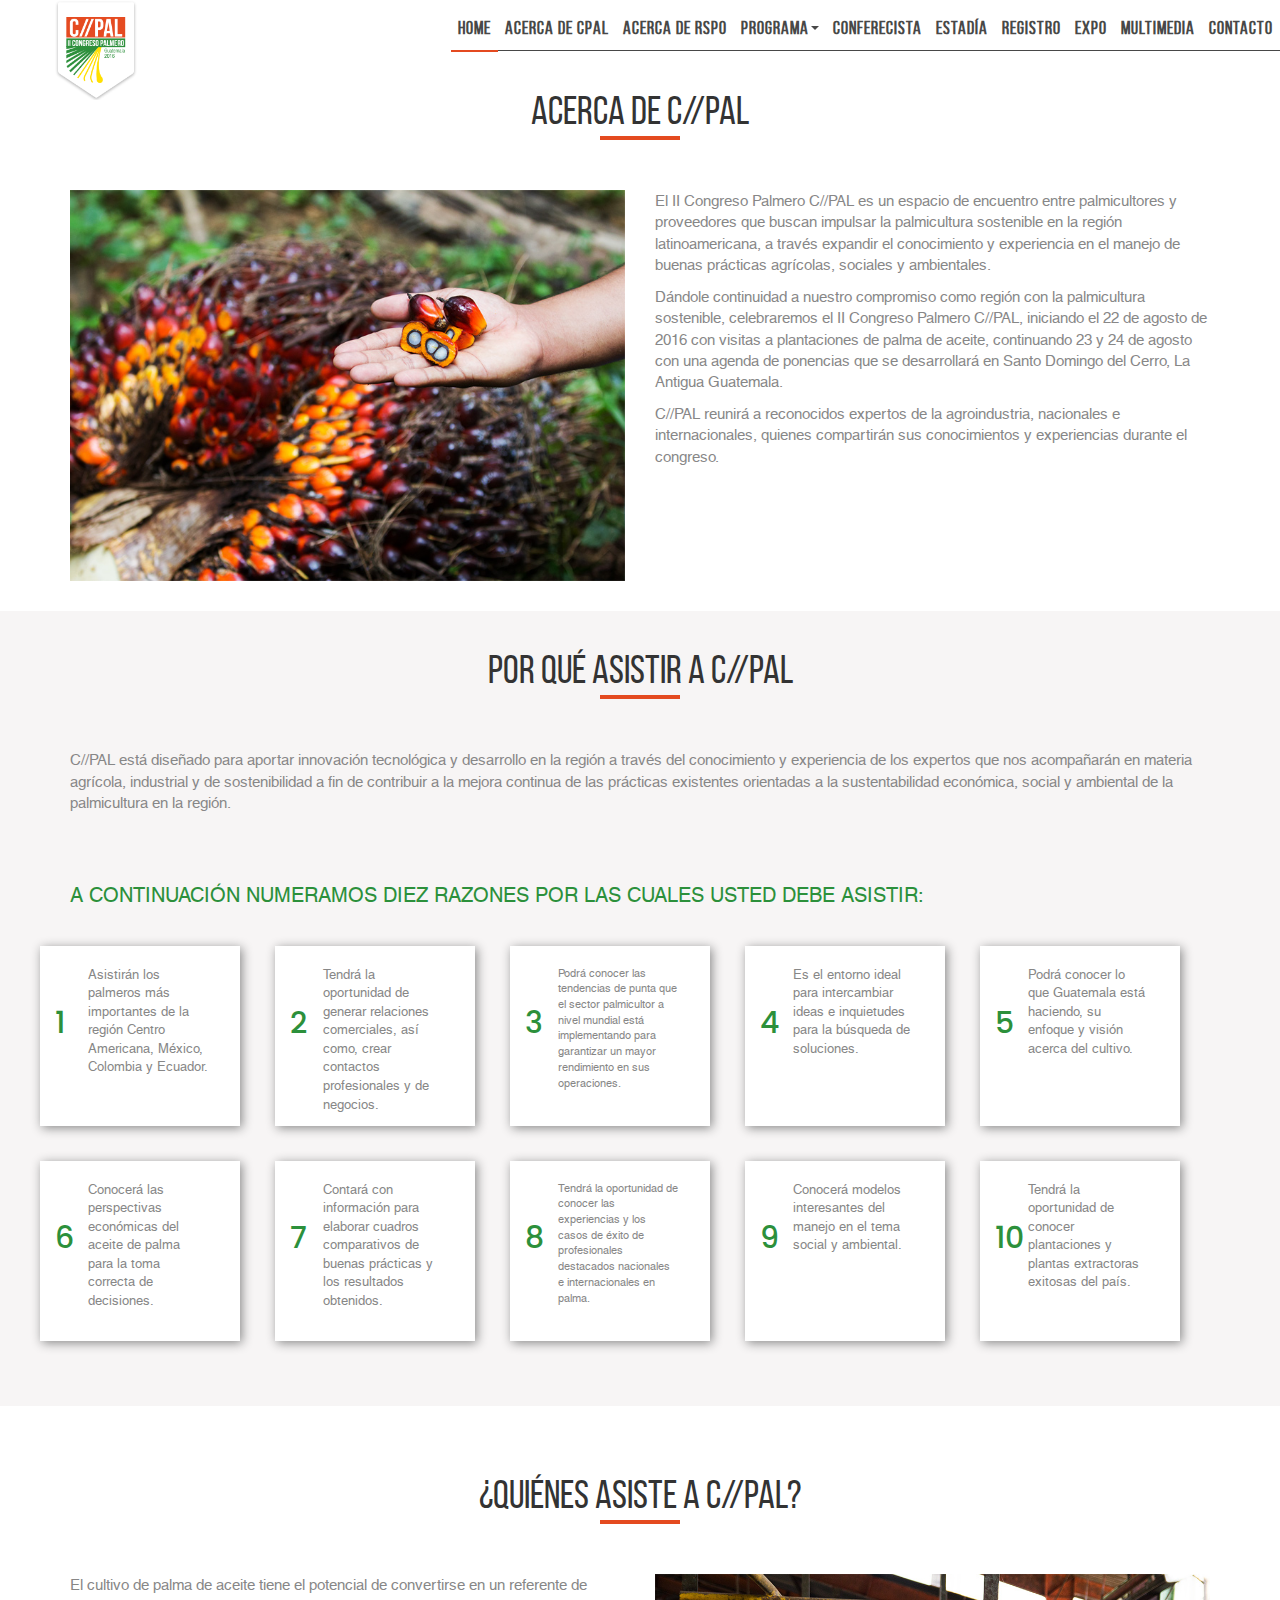
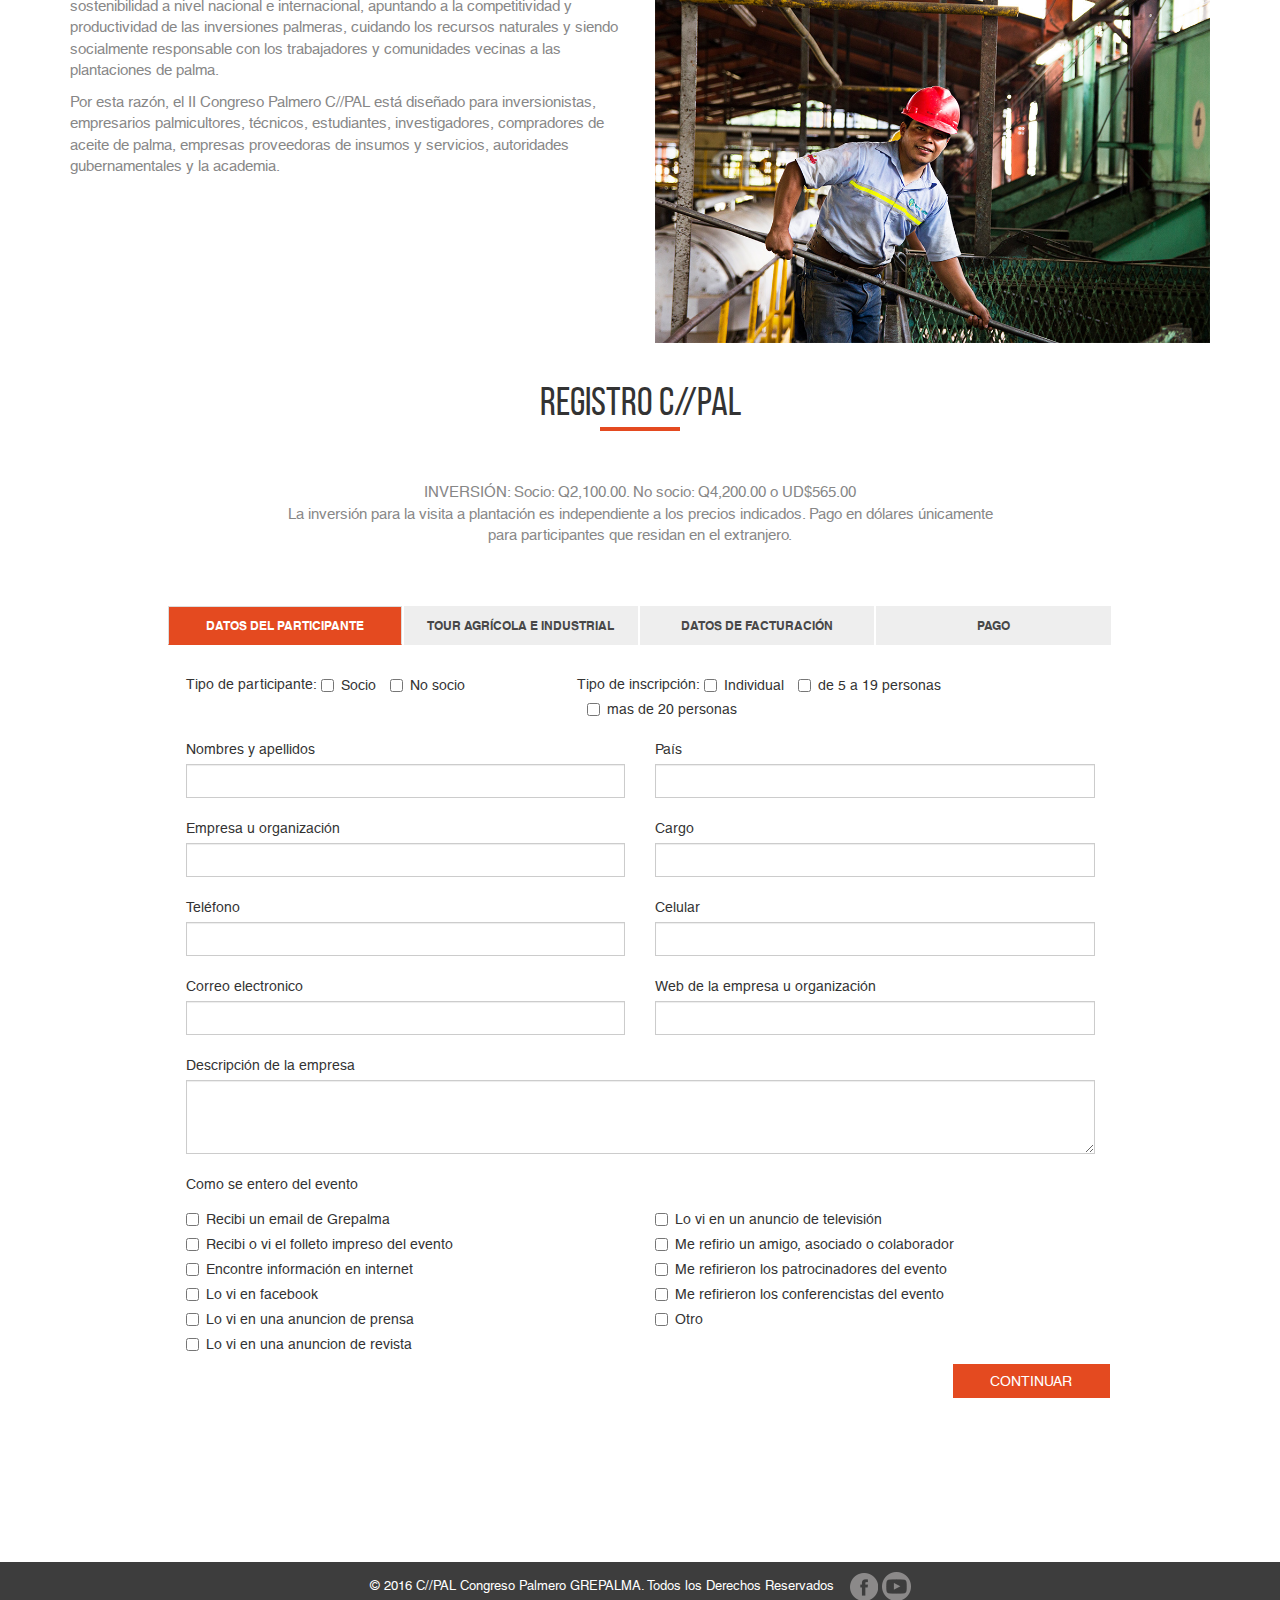
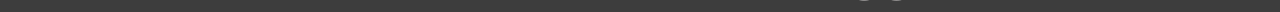
<file: index.html>
<html lang="es">
  <head>
    <meta charset="utf-8">
    <meta http-equiv="X-UA-Compatible" content="IE=edge">
    <meta name="viewport" content="width=device-width, initial-scale=1">

    <meta name="description" content="">
    <link rel="icon" href="../../favicon.ico">

    <title>home page</title>

    <!-- Bootstrap core CSS -->
    <link href='https://fonts.googleapis.com/css?family=Poppins' rel='stylesheet' type='text/css'>
    <link href="./site/3rdparty/font/font.css" rel="stylesheet">
    <link href="./site/3rdparty/bootstrap/css/bootstrap.min.css" rel="stylesheet">
    <link href="./site/3rdparty/bootstrap/css/bootstrap-theme.min.css" rel="stylesheet">
    <link href="./site/style.css" rel="stylesheet">

    <!-- HTML5 shim and Respond.js for IE8 support of HTML5 elements and media queries -->
    <!--[if lt IE 9]>
      <script src="https://oss.maxcdn.com/html5shiv/3.7.2/html5shiv.min.js"></script>
      <script src="https://oss.maxcdn.com/respond/1.4.2/respond.min.js"></script>
    <![endif]-->
  </head>

  <body>
    <div class="container-fluid no-padding">
      <nav class="navbar navbar-default cpal-navbar-global">
        <div class="cpal-nav-bar">
            <div class="container no-padding container-logo">
            <a href="" class="logo"><img src="./site/images/logo.png" alt="logo_cpal"></a>
            </div>
            <div class="navbar-header">
              <button type="button" class="navbar-toggle collapsed" data-toggle="collapse" data-target="#bs-example-navbar-collapse-1">
                <span class="sr-only">Toggle navigation</span>
                <span class="icon-bar"></span>
                <span class="icon-bar"></span>
                <span class="icon-bar"></span>
              </button>
              <!--<a class="navbar-brand hidden-md hidden-lg" href="#">
                <img src="./site/images/logo.jpg" alt="logo_sinchi">
              </a> -->
              <!--<a class="navbar-brand" href="#">
                <img src="./site/images/logo.png" alt="logo_cpal">
              </a> -->
            </div>
            <div class="collapse navbar-collapse navbar-right cpal-navbar-right" id="bs-example-navbar-collapse-1">
              <ul class="nav navbar-nav cpal-menu-bar">
                <li class="select"><a href="#">HOME</a></li>
                <li>
                  <a href="#" > ACERCA DE CPAL</a>
                </li>
                <li>
                  <a href="#" > ACERCA DE RSPO </a>
                </li>
                <li class="dropdown">
                  <a href="#" class="dropdown-toggle" data-toggle="dropdown" role="button" aria-expanded="false">PROGRAMA<span class="caret"></span></a>
                  <ul class="dropdown-menu" role="menu">
                    <li><a href="#">RSPO</a></li>
                    <li><a href="#">C//PAL</a></li>
                  </ul>
                </li>
                <li>
                  <a href="#">CONFERECISTA</a>
                </li>
                <li>
                  <a href="#">ESTADÍA </a>
                </li>
                <li>
                  <a href="#">REGISTRO </a>
                </li>
                <li>
                  <a href="#">EXPO </a>
                </li>
                <li>
                  <a href="#">MULTIMEDIA </a>
                </li>
                <li>
                  <a href="#">CONTACTO </a>
                </li>
              </ul>
            </div>
        </div>
      </nav>
      <div class="container">
          <div class="row">
            <div class="cpal-titles">
              <h1>ACERCA DE C//PAL</h1>
              <div class="cpal-div-center"></div>
            </div>
            <div class="col-md-6 cpal-images">
              <a href="">
                <img src="./site/images/img-1.jpg" alt="">
              </a>
            </div>
            <div class="col-md-6 cpal-text">
              <p>
                El II Congreso Palmero C//PAL es un espacio de encuentro entre palmicultores y proveedores que buscan impulsar la palmicultura sostenible en la región latinoamericana,  a través expandir el conocimiento y experiencia en el manejo de buenas prácticas agrícolas, sociales y ambientales.
              </p>
              <p>
                Dándole continuidad a nuestro compromiso como región con la palmicultura sostenible, celebraremos el II Congreso Palmero C//PAL, iniciando el 22 de agosto de 2016 con visitas a plantaciones de palma de aceite, continuando 23 y 24 de agosto con una agenda de ponencias que se desarrollará en Santo Domingo del Cerro, La Antigua Guatemala.
              </p>
              <p>
                C//PAL reunirá a reconocidos expertos de la agroindustria, nacionales e internacionales, quienes compartirán sus conocimientos y experiencias durante el congreso.
              </p>
            </div>
          </div>
      </div>
      <div class="cpal-cnt-gray">
        <div class="container">
            <div class="row">
              <div class="cpal-titles">
                <h1>POR QUÉ ASISTIR A C//PAL</h1>
                <div class="cpal-div-center"></div>
              </div>
              <div class="col-md-12 cpal-text">
                <p>
                  C//PAL está diseñado para aportar innovación tecnológica y desarrollo en la región a través del conocimiento y experiencia de los expertos que nos acompañarán en materia agrícola, industrial y de sostenibilidad a fin de contribuir a la mejora continua de las prácticas existentes orientadas a la sustentabilidad económica, social y ambiental de la palmicultura en la región.
                </p>
                <h2>
                  A continuación numeramos diez razones por las cuales usted debe asistir:
                </h2>
              </div>
              <div class="row">
                <div class="col-md-2 cpal-card">
                  <div class="row">
                    <div class="col-md-2 col-sm-4 col-xs-3">
                      <h3>1</h3>
                    </div>
                    <div class="col-md-9 col-sm-8 col-xs-9">
                      <p>Asistirán los palmeros más importantes de la región Centro Americana, México, Colombia y Ecuador.</p>
                    </div>
                  </div>
                </div>
                <div class="col-md-2 cpal-card">
                  <div class="row">
                    <div class="col-md-2 col-xs-3">
                      <h3>2</h3>
                    </div>
                    <div class="col-md-9 col-xs-9">
                      <p>Tendrá la oportunidad de generar relaciones comerciales, así como, crear contactos profesionales y de negocios.</p>
                    </div>
                  </div>
                </div>
                <div class="col-md-2 cpal-card cpal-card-min-text ">
                  <div class="row">
                    <div class="col-md-2 col-xs-3">
                      <h3>3</h3>
                    </div>
                    <div class="col-md-9 col-xs-9">
                      <p>Podrá conocer las tendencias de punta que el sector palmicultor a nivel mundial está implementando para garantizar un mayor rendimiento en sus operaciones.</p>
                    </div>
                  </div>
                </div>
                <div class="col-md-2 cpal-card">
                  <div class="row">
                    <div class="col-md-2 col-xs-3">
                      <h3>4</h3>
                    </div>
                    <div class="col-md-9 col-xs-9">
                      <p>Es el entorno ideal para intercambiar ideas e inquietudes para la búsqueda de soluciones.</p>
                    </div>
                  </div>
                </div>
                <div class="col-md-2 cpal-card">
                  <div class="row">
                    <div class="col-md-2 col-xs-3">
                      <h3>5</h3>
                    </div>
                    <div class="col-md-9 col-xs-9">
                      <p>Podrá conocer lo que Guatemala está haciendo, su enfoque y visión acerca del cultivo.</p>
                    </div>
                  </div>
                </div>
              </div>
              <div class="row">
                <div class="col-md-2 cpal-card">
                  <div class="row">
                    <div class="col-md-2 col-xs-3">
                      <h3>6</h3>
                    </div>
                    <div class="col-md-9 col-xs-9">
                      <p>Conocerá las perspectivas económicas del aceite de palma para la toma correcta de decisiones.</p>
                    </div>
                  </div>
                </div>
                <div class="col-md-2 cpal-card">
                  <div class="row">
                    <div class="col-md-2 col-xs-3">
                      <h3>7</h3>
                    </div>
                    <div class="col-md-9 col-xs-9">
                      <p>Contará con información para elaborar cuadros comparativos de buenas prácticas y los resultados obtenidos.</p>
                    </div>
                  </div>
                </div>
                <div class="col-md-2 cpal-card cpal-card-min-text">
                  <div class="row">
                    <div class="col-md-2 col-xs-3">
                      <h3>8</h3>
                    </div>
                    <div class="col-md-9 col-xs-9">
                      <p>Tendrá la oportunidad de conocer las experiencias y los casos de éxito de profesionales destacados nacionales e internacionales en palma.</p>
                    </div>
                  </div>
                </div>
                <div class="col-md-2 cpal-card">
                  <div class="row">
                    <div class="col-md-2 col-xs-3">
                      <h3>9</h3>
                    </div>
                    <div class="col-md-9 col-xs-9">
                      <p>Conocerá modelos interesantes del manejo en el tema social y ambiental.</p>
                    </div>
                  </div>
                </div>
                <div class="col-md-2 cpal-card">
                  <div class="row">
                    <div class="col-md-2 col-xs-3">
                      <h3>10</h3>
                    </div>
                    <div class="col-md-9 col-xs-9">
                      <p>Tendrá la oportunidad de conocer plantaciones y plantas extractoras exitosas del país.</p>
                    </div>
                  </div>
                </div>
              </div>
            </div>
        </div>
      </div>
      <div class="container">
          <div class="row">
            <div class="cpal-titles">
              <h1>¿QUIÉNES ASISTE A C//PAL?</h1>
              <div class="cpal-div-center"></div>
            </div>
            <div class="col-md-6 cpal-text">
              <p>
                El cultivo de palma de aceite tiene el potencial de convertirse en un referente de sostenibilidad a nivel nacional e internacional,  apuntando a la competitividad y productividad de las inversiones palmeras, cuidando los recursos naturales y siendo socialmente responsable con los trabajadores y comunidades vecinas a las plantaciones de palma.
              </p>
              <p>
                Por esta razón, el II Congreso Palmero C//PAL está diseñado para inversionistas, empresarios palmicultores, técnicos, estudiantes, investigadores, compradores de aceite de palma, empresas proveedoras de insumos y servicios, autoridades gubernamentales y la academia.
              </p>
            </div>
            <div class="col-md-6 cpal-images">
              <a href="">
                <img src="./site/images/img-2.jpg" alt="">
              </a>
            </div>
          </div>
      </div>
      <div class="container">
          <div class="row">
            <div class="cpal-titles">
              <h1>REGISTRO C//PAL</h1>
              <div class="cpal-div-center"></div>
            </div>
            <div class="col-md-12 col-xs-12 cpal-text">
              <p style="text-align: center;">
                INVERSIÓN: Socio: Q2,100.00. No socio: Q4,200.00 o UD$565.00 <br>
                La inversión para la visita a plantación es independiente a los precios indicados. Pago en dólares únicamente <br>
                para participantes que residan en el extranjero.
              </p>
            </div>

            <div class="cpal-tabs col-md-10 col-md-offset-1">
              <!-- Nav tabs -->
              <ul class="nav nav-tabs" role="tablist">
                <li role="presentation" class="active col-md-3 col-xs-12"><a href="#home" aria-controls="home" role="tab" data-toggle="tab">DATOS DEL PARTICIPANTE</a></li>
                <li role="presentation" class="col-md-3 col-xs-12" ><a href="#profile" aria-controls="profile" role="tab" data-toggle="tab">TOUR AGRÍCOLA E INDUSTRIAL</a></li>
                <li role="presentation" class="col-md-3 col-xs-12" ><a href="#messages" aria-controls="messages" role="tab" data-toggle="tab">DATOS DE FACTURACIÓN</a></li>
                <li role="presentation" class="col-md-3 col-xs-12"><a href="#settings" aria-controls="settings" role="tab" data-toggle="tab">PAGO</a></li>
              </ul>

              <!-- Tab panes -->
              <div class="tab-content">
                <div role="tabpanel" class="tab-pane active" id="home">
                  <form action="" class="cpal-form">
                      <div class="row">
                        <div class="col-md-5">
                          <label>
                            Tipo de participante:
                          </label>
                          <label class="checkbox-inline">
                            <input type="checkbox" id="inlineCheckbox1" value="option1"> Socio
                          </label>
                          <label class="checkbox-inline">
                            <input type="checkbox" id="inlineCheckbox2" value="option2"> No socio
                          </label>
                        </div>
                        <div class="col-md-7">
                          <label>
                            Tipo de inscripción:
                          </label>
                          <label class="checkbox-inline">
                            <input type="checkbox" id="inlineCheckbox1" value="option1"> Individual
                          </label>
                          <label class="checkbox-inline">
                            <input type="checkbox" id="inlineCheckbox2" value="option2"> de 5 a 19 personas
                          </label>
                          <label class="checkbox-inline">
                            <input type="checkbox" id="inlineCheckbox2" value="option2"> mas de 20 personas
                          </label>
                        </div>
                      </div>
                      <div class="row">
                        <div class="col-md-6">
                          <div class="cpal-form-group">
                            <label>Nombres y apellidos</label>
                            <input type="text" class="form-control" id="inputPassword3">
                          </div>
                          <div class="cpal-form-group">
                            <label>Empresa u organización</label>
                            <input type="text" class="form-control" id="inputPassword3">
                          </div>
                          <div class="cpal-form-group">
                            <label>Teléfono</label>
                            <input type="text" class="form-control" id="inputPassword3">
                          </div>
                          <div class="cpal-form-group">
                            <label>Correo electronico</label>
                            <input type="text" class="form-control" id="inputPassword3">
                          </div>
                        </div>
                        <div class="col-md-6">
                          <div class="cpal-form-group">
                            <label>País</label>
                            <input type="text" class="form-control" id="inputPassword3">
                          </div>
                          <div class="cpal-form-group">
                            <label>Cargo</label>
                            <input type="text" class="form-control" id="inputPassword3">
                          </div>
                          <div class="cpal-form-group">
                            <label>Celular</label>
                            <input type="text" class="form-control" id="inputPassword3">
                          </div>
                          <div class="cpal-form-group">
                            <label>Web de la empresa u organización</label>
                            <input type="text" class="form-control" id="inputPassword3">
                          </div>
                        </div>
                      </div>
                      <div class="row">
                        <div class="col-md-12">
                          <div class="cpal-form-group">
                            <label>Descripción de la empresa</label>
                            <textarea class="form-control" rows="3"></textarea>
                          </div>
                        </div>
                      </div>
                      <div class="cpal-form-group">
                        <label for="">Como se entero del evento</label>
                      </div>
                      <div class="row">
                        <div class="col-md-6">
                          <div class="checkbox">
                            <label>
                              <input type="checkbox" value=""> Recibi un email de Grepalma
                            </label>
                          </div>
                          <div class="checkbox">
                            <label>
                              <input type="checkbox" value=""> Recibi o vi el folleto impreso del evento
                            </label>
                          </div>
                          <div class="checkbox">
                            <label>
                              <input type="checkbox" value=""> Encontre información en internet
                            </label>
                          </div>
                          <div class="checkbox">
                            <label>
                              <input type="checkbox" value=""> Lo vi en facebook
                            </label>
                          </div>
                          <div class="checkbox">
                            <label>
                              <input type="checkbox" value=""> Lo vi en una anuncion de prensa
                            </label>
                          </div>
                          <div class="checkbox">
                            <label>
                              <input type="checkbox" value=""> Lo vi en una anuncion de revista
                            </label>
                          </div>
                        </div>
                        <div class="col-md-6">
                          <div class="checkbox">
                            <label>
                              <input type="checkbox" value=""> Lo vi en un anuncio de televisión
                            </label>
                          </div>
                          <div class="checkbox">
                            <label>
                              <input type="checkbox" value=""> Me refirio un amigo, asociado o colaborador
                            </label>
                          </div>
                          <div class="checkbox">
                            <label>
                              <input type="checkbox" value=""> Me refirieron los patrocinadores del evento
                            </label>
                          </div>
                          <div class="checkbox">
                            <label>
                              <input type="checkbox" value=""> Me refirieron los conferencistas del evento
                            </label>
                          </div>
                          <div class="checkbox">
                            <label>
                              <input type="checkbox" value=""> Otro
                            </label>
                          </div>
                        </div>
                      </div>
                      <div class="row">
                        <button type="submit" class="btn cpal-submit pull-right col-md-2 col-xs-12">
                            Continuar
                        </button>
                      </div>
                  </form>
                </div>
                <div role="tabpanel" class="tab-pane" id="profile">TOUR AGRICOLA E INDUSTRIAL</div>
                <div role="tabpanel" class="tab-pane" id="messages">DATOS DE FACTURACION</div>
                <div role="tabpanel" class="tab-pane" id="settings">PAGO</div>
              </div>
            </div>
          </div>
      </div>

      <div class="cpal-footer">
        <div class="container">

          <div class="col-md-12">
            <p>© 2016 C//PAL Congreso Palmero GREPALMA. Todos los Derechos Reservados
            &nbsp;&nbsp;
            <a href=""><img src="./site/images/facebook.png" alt=""></a>
            <a href=""><img src="./site/images/youtube.png" alt=""></a>
            </p>
          </div>

        </div>
      </div>
    </div>


  <script src="./site/3rdparty/jquery/jquery-1.12.0.min.js"></script>
  <script src="./site/3rdparty/bootstrap/js/bootstrap.min.js"></script>
  </body>
</html>
</file>
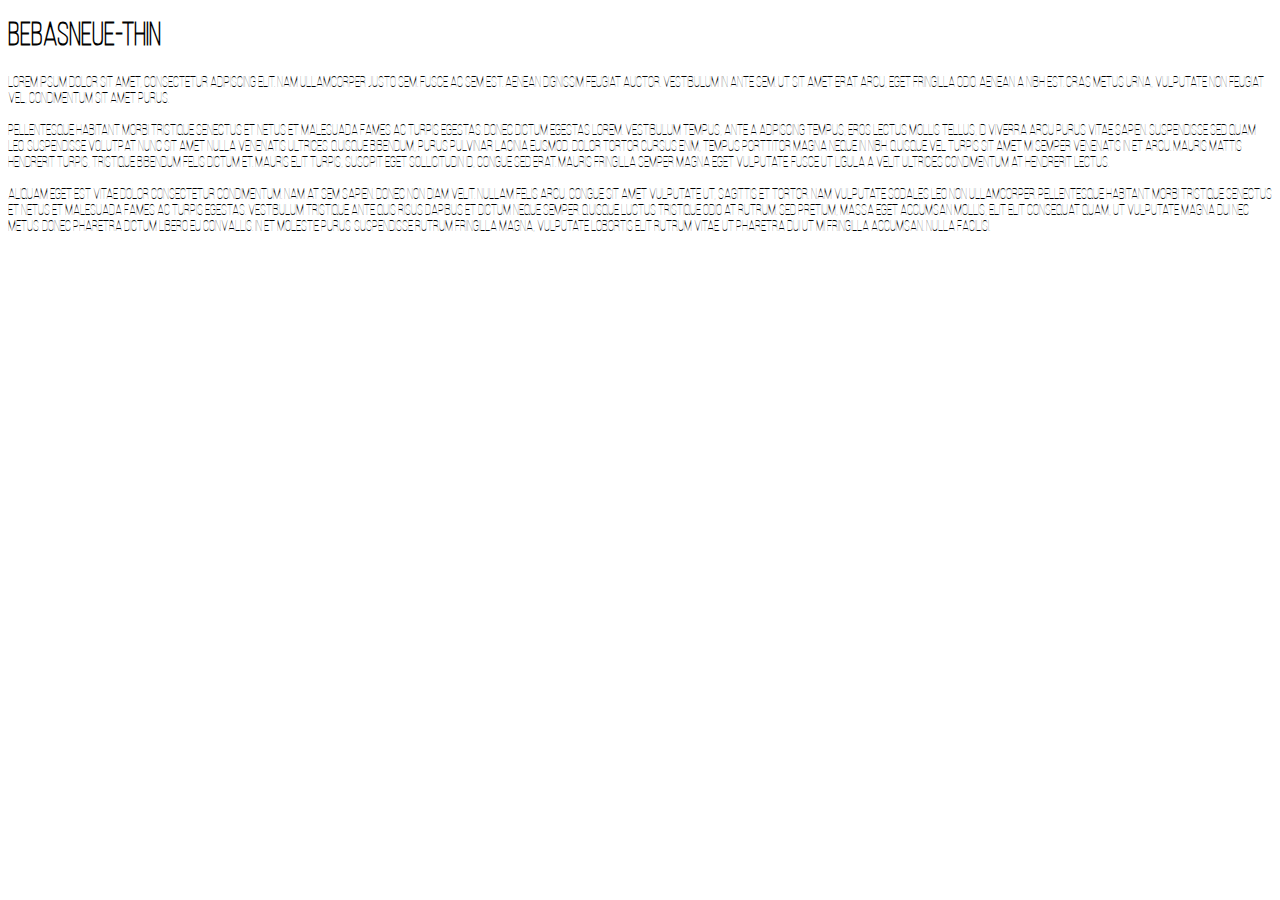
<file: site/3rdparty/font/BebasNeue-Thin-preview.html>
<!DOCTYPE html>

<head>
  <title>test</title>
  <link rel="stylesheet" type="text/css" href="font.css">
  <style type="text/css">
    body{ font-family: 'Bebas Neue Thin' }
  </style>
</head>

<body>
  <h1>BebasNeue-Thin</h1>
  <p>
    Lorem ipsum dolor sit amet, consectetur adipiscing elit. Nam ullamcorper justo sem. Fusce ac sem est. Aenean dignissim feugiat auctor. Vestibulum in ante sem. Ut sit amet erat arcu, eget fringilla odio. Aenean a nibh est. Cras metus urna, vulputate non feugiat vel, condimentum sit amet purus.
  </p>

  <p>
    Pellentesque habitant morbi tristique senectus et netus et malesuada fames ac turpis egestas. Donec dictum egestas lorem. Vestibulum tempus, ante a adipiscing tempus, eros lectus mollis tellus, id viverra arcu purus vitae sapien. Suspendisse sed quam leo. Suspendisse volutpat nunc sit amet nulla venenatis ultrices. Quisque bibendum, purus pulvinar lacinia euismod, dolor tortor cursus enim, tempus porttitor magna neque in nibh. Quisque vel turpis sit amet mi semper venenatis in et arcu. Mauris mattis hendrerit turpis, tristique bibendum felis dictum et. Mauris elit turpis, suscipit eget sollicitudin id, congue sed erat. Mauris fringilla semper magna eget vulputate. Fusce ut ligula a velit ultricies condimentum at hendrerit lectus.
  </p>

  <p>
    Aliquam eget est vitae dolor consectetur condimentum. Nam at sem sapien. Donec non diam velit. Nullam felis arcu, congue sit amet vulputate ut, sagittis et tortor. Nam vulputate sodales leo non ullamcorper. Pellentesque habitant morbi tristique senectus et netus et malesuada fames ac turpis egestas. Vestibulum tristique ante quis risus dapibus et dictum neque semper. Quisque luctus tristique odio at rutrum. Sed pretium, massa eget accumsan mollis, elit elit consequat quam, ut vulputate magna dui nec metus. Donec pharetra dictum libero eu convallis. In et molestie purus. Suspendisse rutrum fringilla magna, vulputate lobortis elit rutrum vitae. Ut pharetra dui ut mi fringilla accumsan. Nulla facilisi.
  </p>

</body>
</html>
</file>
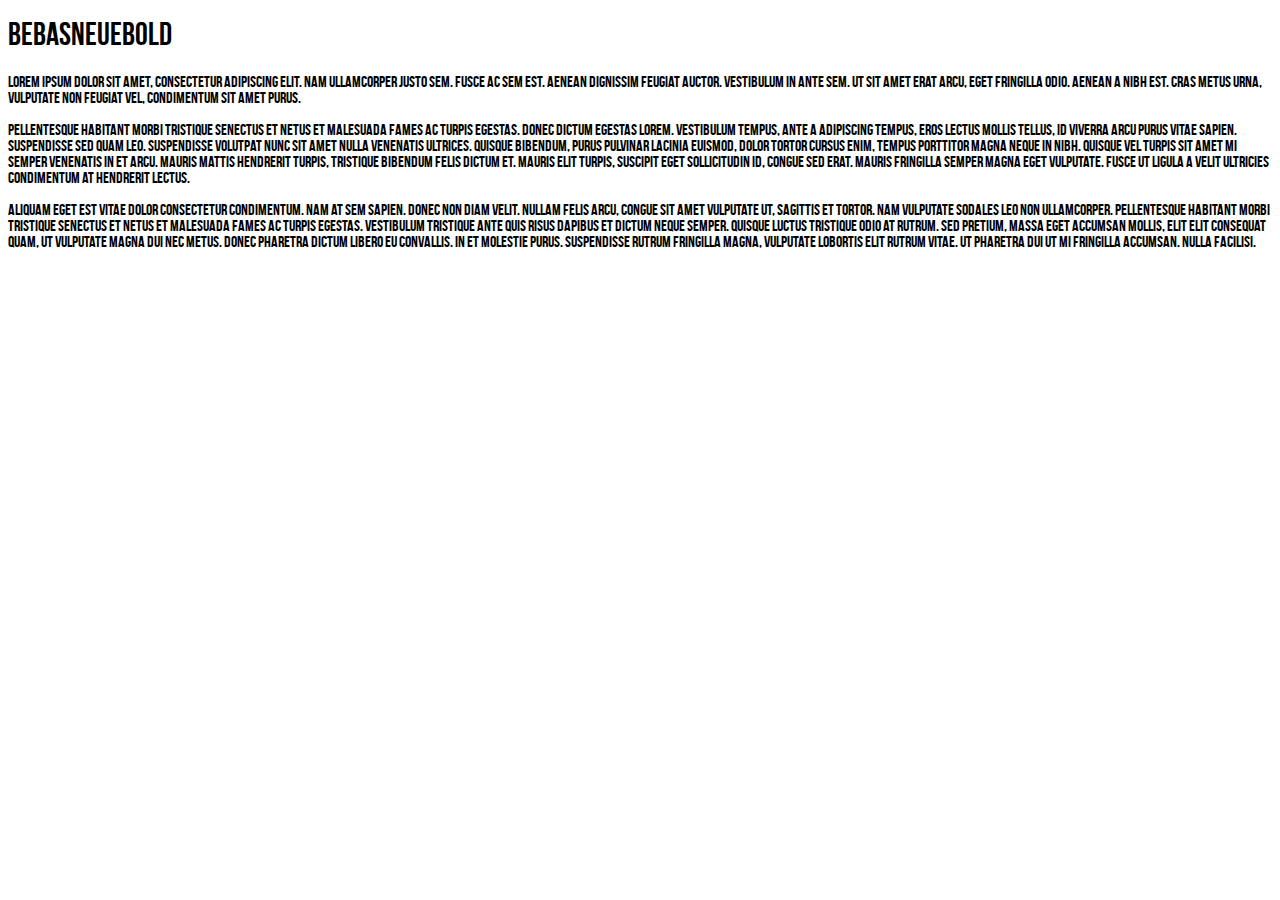
<file: site/3rdparty/font/BebasNeueBold-preview.html>
<!DOCTYPE html>

<head>
  <title>test</title>
  <link rel="stylesheet" type="text/css" href="font.css">
  <style type="text/css">
    body{ font-family: 'Bebas Neue Bold' }
  </style>
</head>

<body>
  <h1>BebasNeueBold</h1>
  <p>
    Lorem ipsum dolor sit amet, consectetur adipiscing elit. Nam ullamcorper justo sem. Fusce ac sem est. Aenean dignissim feugiat auctor. Vestibulum in ante sem. Ut sit amet erat arcu, eget fringilla odio. Aenean a nibh est. Cras metus urna, vulputate non feugiat vel, condimentum sit amet purus.
  </p>

  <p>
    Pellentesque habitant morbi tristique senectus et netus et malesuada fames ac turpis egestas. Donec dictum egestas lorem. Vestibulum tempus, ante a adipiscing tempus, eros lectus mollis tellus, id viverra arcu purus vitae sapien. Suspendisse sed quam leo. Suspendisse volutpat nunc sit amet nulla venenatis ultrices. Quisque bibendum, purus pulvinar lacinia euismod, dolor tortor cursus enim, tempus porttitor magna neque in nibh. Quisque vel turpis sit amet mi semper venenatis in et arcu. Mauris mattis hendrerit turpis, tristique bibendum felis dictum et. Mauris elit turpis, suscipit eget sollicitudin id, congue sed erat. Mauris fringilla semper magna eget vulputate. Fusce ut ligula a velit ultricies condimentum at hendrerit lectus.
  </p>

  <p>
    Aliquam eget est vitae dolor consectetur condimentum. Nam at sem sapien. Donec non diam velit. Nullam felis arcu, congue sit amet vulputate ut, sagittis et tortor. Nam vulputate sodales leo non ullamcorper. Pellentesque habitant morbi tristique senectus et netus et malesuada fames ac turpis egestas. Vestibulum tristique ante quis risus dapibus et dictum neque semper. Quisque luctus tristique odio at rutrum. Sed pretium, massa eget accumsan mollis, elit elit consequat quam, ut vulputate magna dui nec metus. Donec pharetra dictum libero eu convallis. In et molestie purus. Suspendisse rutrum fringilla magna, vulputate lobortis elit rutrum vitae. Ut pharetra dui ut mi fringilla accumsan. Nulla facilisi.
  </p>

</body>
</html>
</file>
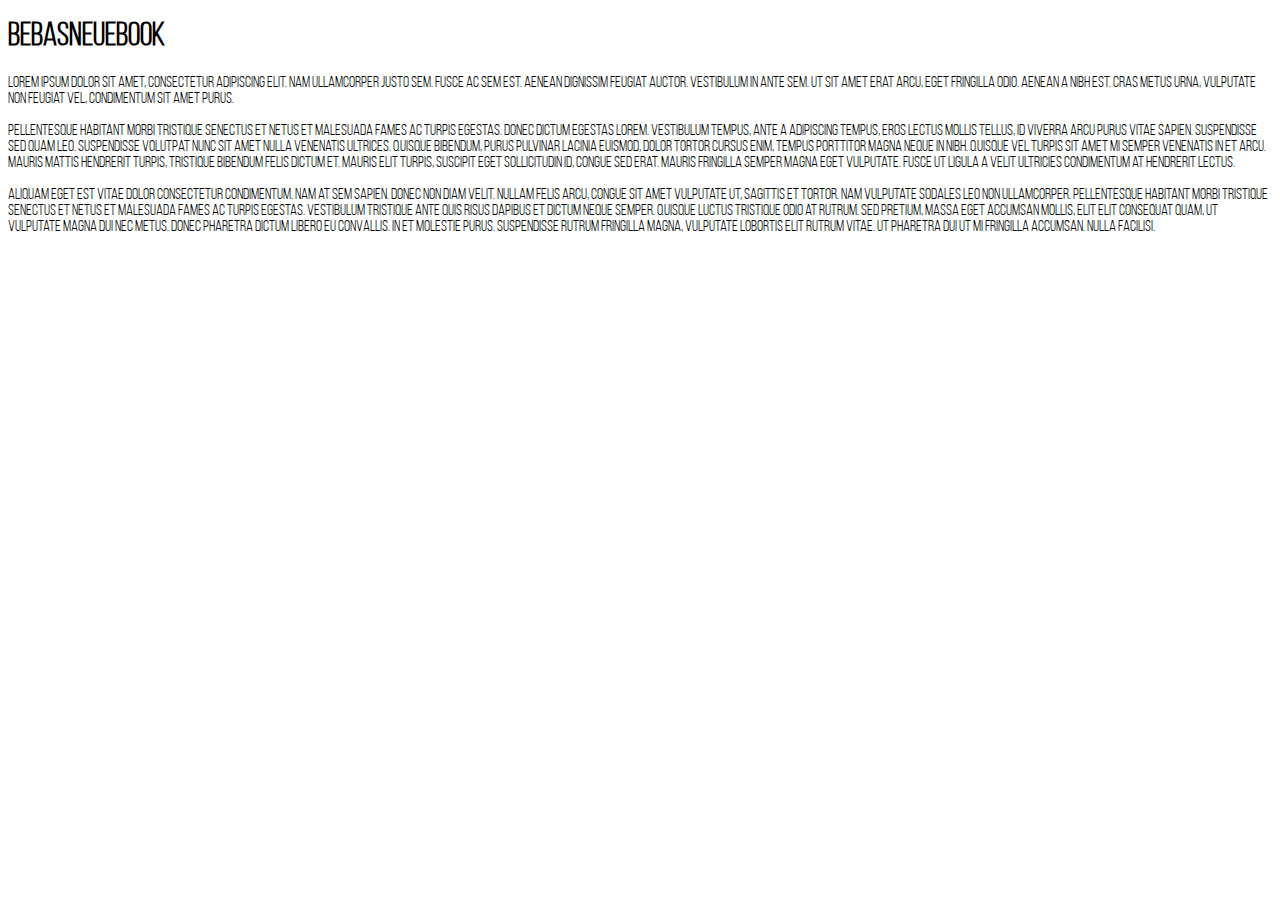
<file: site/3rdparty/font/BebasNeueBook-preview.html>
<!DOCTYPE html>

<head>
  <title>test</title>
  <link rel="stylesheet" type="text/css" href="font.css">
  <style type="text/css">
    body{ font-family: 'Bebas Neue Book' }
  </style>
</head>

<body>
  <h1>BebasNeueBook</h1>
  <p>
    Lorem ipsum dolor sit amet, consectetur adipiscing elit. Nam ullamcorper justo sem. Fusce ac sem est. Aenean dignissim feugiat auctor. Vestibulum in ante sem. Ut sit amet erat arcu, eget fringilla odio. Aenean a nibh est. Cras metus urna, vulputate non feugiat vel, condimentum sit amet purus.
  </p>

  <p>
    Pellentesque habitant morbi tristique senectus et netus et malesuada fames ac turpis egestas. Donec dictum egestas lorem. Vestibulum tempus, ante a adipiscing tempus, eros lectus mollis tellus, id viverra arcu purus vitae sapien. Suspendisse sed quam leo. Suspendisse volutpat nunc sit amet nulla venenatis ultrices. Quisque bibendum, purus pulvinar lacinia euismod, dolor tortor cursus enim, tempus porttitor magna neque in nibh. Quisque vel turpis sit amet mi semper venenatis in et arcu. Mauris mattis hendrerit turpis, tristique bibendum felis dictum et. Mauris elit turpis, suscipit eget sollicitudin id, congue sed erat. Mauris fringilla semper magna eget vulputate. Fusce ut ligula a velit ultricies condimentum at hendrerit lectus.
  </p>

  <p>
    Aliquam eget est vitae dolor consectetur condimentum. Nam at sem sapien. Donec non diam velit. Nullam felis arcu, congue sit amet vulputate ut, sagittis et tortor. Nam vulputate sodales leo non ullamcorper. Pellentesque habitant morbi tristique senectus et netus et malesuada fames ac turpis egestas. Vestibulum tristique ante quis risus dapibus et dictum neque semper. Quisque luctus tristique odio at rutrum. Sed pretium, massa eget accumsan mollis, elit elit consequat quam, ut vulputate magna dui nec metus. Donec pharetra dictum libero eu convallis. In et molestie purus. Suspendisse rutrum fringilla magna, vulputate lobortis elit rutrum vitae. Ut pharetra dui ut mi fringilla accumsan. Nulla facilisi.
  </p>

</body>
</html>
</file>
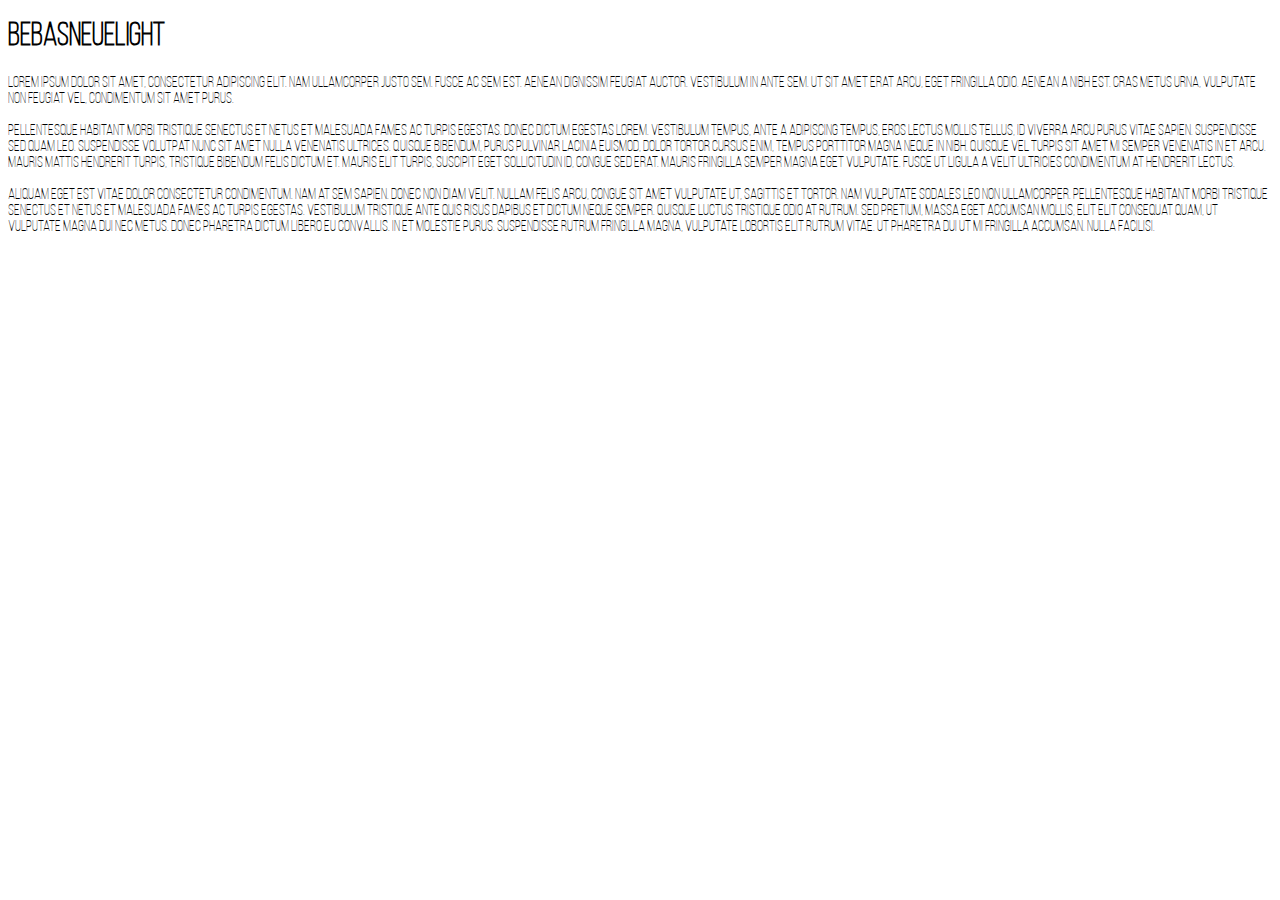
<file: site/3rdparty/font/BebasNeueLight-preview.html>
<!DOCTYPE html>

<head>
  <title>test</title>
  <link rel="stylesheet" type="text/css" href="font.css">
  <style type="text/css">
    body{ font-family: 'Bebas Neue Light' }
  </style>
</head>

<body>
  <h1>BebasNeueLight</h1>
  <p>
    Lorem ipsum dolor sit amet, consectetur adipiscing elit. Nam ullamcorper justo sem. Fusce ac sem est. Aenean dignissim feugiat auctor. Vestibulum in ante sem. Ut sit amet erat arcu, eget fringilla odio. Aenean a nibh est. Cras metus urna, vulputate non feugiat vel, condimentum sit amet purus.
  </p>

  <p>
    Pellentesque habitant morbi tristique senectus et netus et malesuada fames ac turpis egestas. Donec dictum egestas lorem. Vestibulum tempus, ante a adipiscing tempus, eros lectus mollis tellus, id viverra arcu purus vitae sapien. Suspendisse sed quam leo. Suspendisse volutpat nunc sit amet nulla venenatis ultrices. Quisque bibendum, purus pulvinar lacinia euismod, dolor tortor cursus enim, tempus porttitor magna neque in nibh. Quisque vel turpis sit amet mi semper venenatis in et arcu. Mauris mattis hendrerit turpis, tristique bibendum felis dictum et. Mauris elit turpis, suscipit eget sollicitudin id, congue sed erat. Mauris fringilla semper magna eget vulputate. Fusce ut ligula a velit ultricies condimentum at hendrerit lectus.
  </p>

  <p>
    Aliquam eget est vitae dolor consectetur condimentum. Nam at sem sapien. Donec non diam velit. Nullam felis arcu, congue sit amet vulputate ut, sagittis et tortor. Nam vulputate sodales leo non ullamcorper. Pellentesque habitant morbi tristique senectus et netus et malesuada fames ac turpis egestas. Vestibulum tristique ante quis risus dapibus et dictum neque semper. Quisque luctus tristique odio at rutrum. Sed pretium, massa eget accumsan mollis, elit elit consequat quam, ut vulputate magna dui nec metus. Donec pharetra dictum libero eu convallis. In et molestie purus. Suspendisse rutrum fringilla magna, vulputate lobortis elit rutrum vitae. Ut pharetra dui ut mi fringilla accumsan. Nulla facilisi.
  </p>

</body>
</html>
</file>
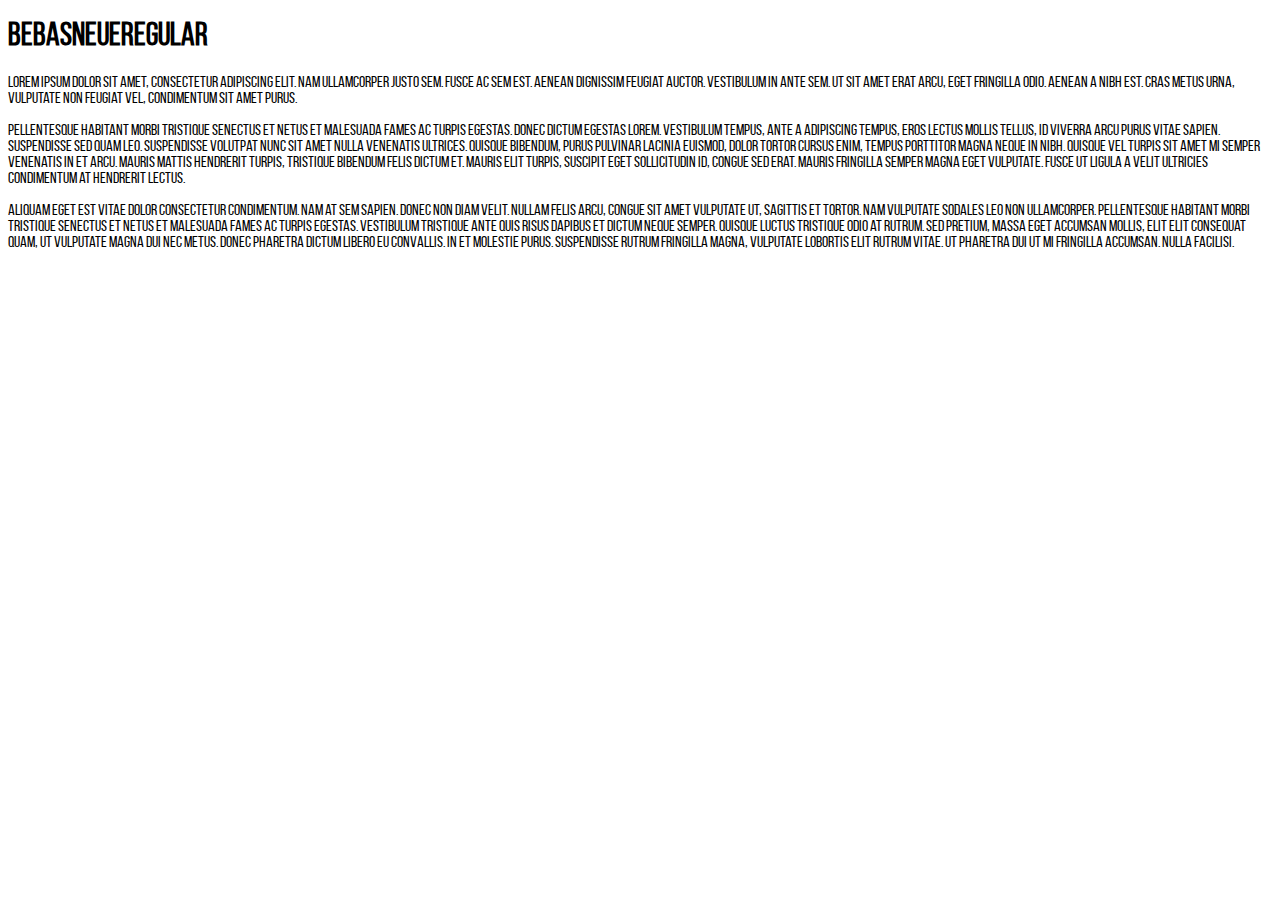
<file: site/3rdparty/font/BebasNeueRegular-preview.html>
<!DOCTYPE html>

<head>
  <title>test</title>
  <link rel="stylesheet" type="text/css" href="font.css">
  <style type="text/css">
    body{ font-family: 'Bebas Neue Regular' }
  </style>
</head>

<body>
  <h1>BebasNeueRegular</h1>
  <p>
    Lorem ipsum dolor sit amet, consectetur adipiscing elit. Nam ullamcorper justo sem. Fusce ac sem est. Aenean dignissim feugiat auctor. Vestibulum in ante sem. Ut sit amet erat arcu, eget fringilla odio. Aenean a nibh est. Cras metus urna, vulputate non feugiat vel, condimentum sit amet purus.
  </p>

  <p>
    Pellentesque habitant morbi tristique senectus et netus et malesuada fames ac turpis egestas. Donec dictum egestas lorem. Vestibulum tempus, ante a adipiscing tempus, eros lectus mollis tellus, id viverra arcu purus vitae sapien. Suspendisse sed quam leo. Suspendisse volutpat nunc sit amet nulla venenatis ultrices. Quisque bibendum, purus pulvinar lacinia euismod, dolor tortor cursus enim, tempus porttitor magna neque in nibh. Quisque vel turpis sit amet mi semper venenatis in et arcu. Mauris mattis hendrerit turpis, tristique bibendum felis dictum et. Mauris elit turpis, suscipit eget sollicitudin id, congue sed erat. Mauris fringilla semper magna eget vulputate. Fusce ut ligula a velit ultricies condimentum at hendrerit lectus.
  </p>

  <p>
    Aliquam eget est vitae dolor consectetur condimentum. Nam at sem sapien. Donec non diam velit. Nullam felis arcu, congue sit amet vulputate ut, sagittis et tortor. Nam vulputate sodales leo non ullamcorper. Pellentesque habitant morbi tristique senectus et netus et malesuada fames ac turpis egestas. Vestibulum tristique ante quis risus dapibus et dictum neque semper. Quisque luctus tristique odio at rutrum. Sed pretium, massa eget accumsan mollis, elit elit consequat quam, ut vulputate magna dui nec metus. Donec pharetra dictum libero eu convallis. In et molestie purus. Suspendisse rutrum fringilla magna, vulputate lobortis elit rutrum vitae. Ut pharetra dui ut mi fringilla accumsan. Nulla facilisi.
  </p>

</body>
</html>
</file>
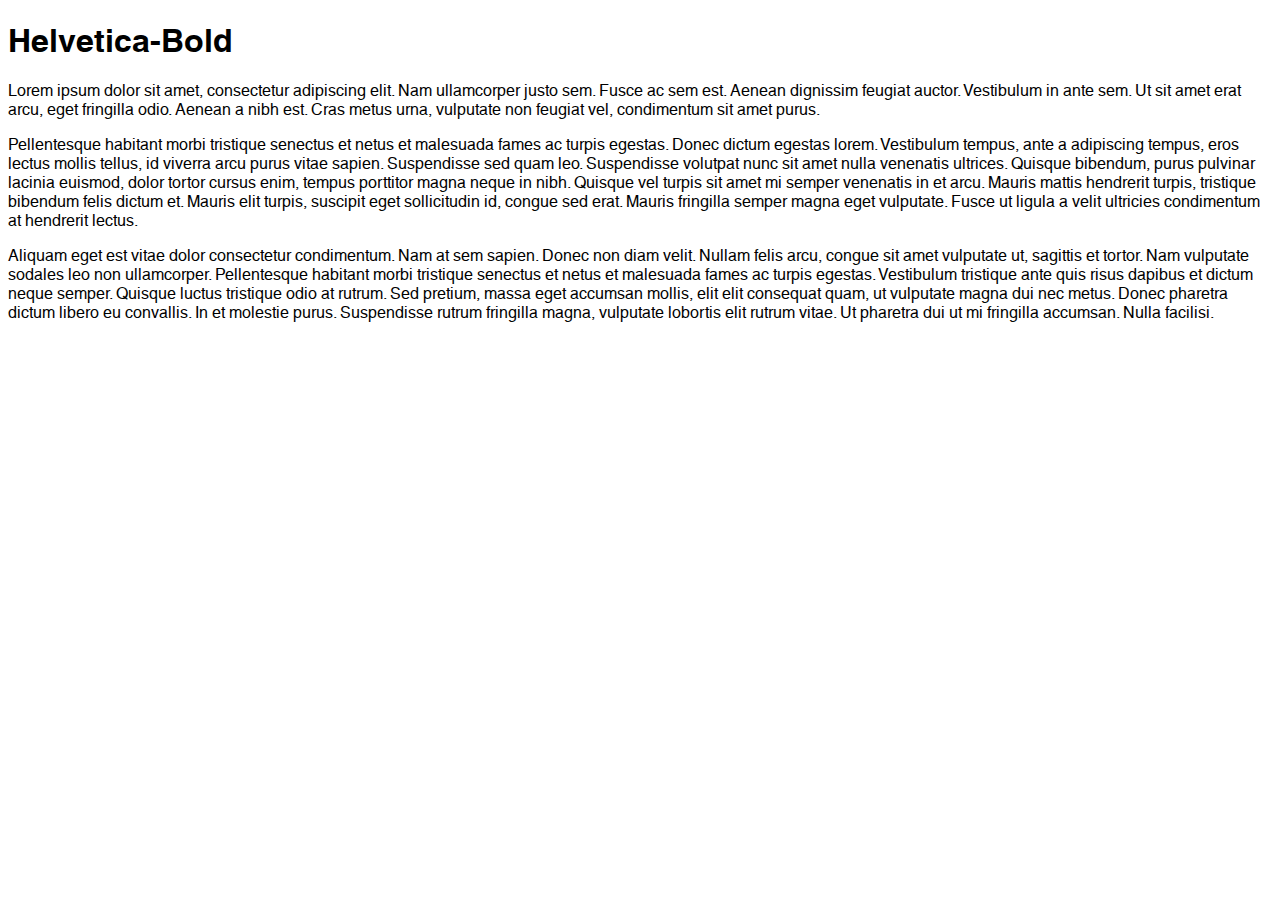
<file: site/3rdparty/font/Helvetica-Bold-preview.html>
<!DOCTYPE html>

<head>
  <title>test</title>
  <link rel="stylesheet" type="text/css" href="font.css">
  <style type="text/css">
    body{ font-family: 'Helvetica' }
  </style>
</head>

<body>
  <h1>Helvetica-Bold</h1>
  <p>
    Lorem ipsum dolor sit amet, consectetur adipiscing elit. Nam ullamcorper justo sem. Fusce ac sem est. Aenean dignissim feugiat auctor. Vestibulum in ante sem. Ut sit amet erat arcu, eget fringilla odio. Aenean a nibh est. Cras metus urna, vulputate non feugiat vel, condimentum sit amet purus.
  </p>

  <p>
    Pellentesque habitant morbi tristique senectus et netus et malesuada fames ac turpis egestas. Donec dictum egestas lorem. Vestibulum tempus, ante a adipiscing tempus, eros lectus mollis tellus, id viverra arcu purus vitae sapien. Suspendisse sed quam leo. Suspendisse volutpat nunc sit amet nulla venenatis ultrices. Quisque bibendum, purus pulvinar lacinia euismod, dolor tortor cursus enim, tempus porttitor magna neque in nibh. Quisque vel turpis sit amet mi semper venenatis in et arcu. Mauris mattis hendrerit turpis, tristique bibendum felis dictum et. Mauris elit turpis, suscipit eget sollicitudin id, congue sed erat. Mauris fringilla semper magna eget vulputate. Fusce ut ligula a velit ultricies condimentum at hendrerit lectus.
  </p>

  <p>
    Aliquam eget est vitae dolor consectetur condimentum. Nam at sem sapien. Donec non diam velit. Nullam felis arcu, congue sit amet vulputate ut, sagittis et tortor. Nam vulputate sodales leo non ullamcorper. Pellentesque habitant morbi tristique senectus et netus et malesuada fames ac turpis egestas. Vestibulum tristique ante quis risus dapibus et dictum neque semper. Quisque luctus tristique odio at rutrum. Sed pretium, massa eget accumsan mollis, elit elit consequat quam, ut vulputate magna dui nec metus. Donec pharetra dictum libero eu convallis. In et molestie purus. Suspendisse rutrum fringilla magna, vulputate lobortis elit rutrum vitae. Ut pharetra dui ut mi fringilla accumsan. Nulla facilisi.
  </p>

</body>
</html>
</file>
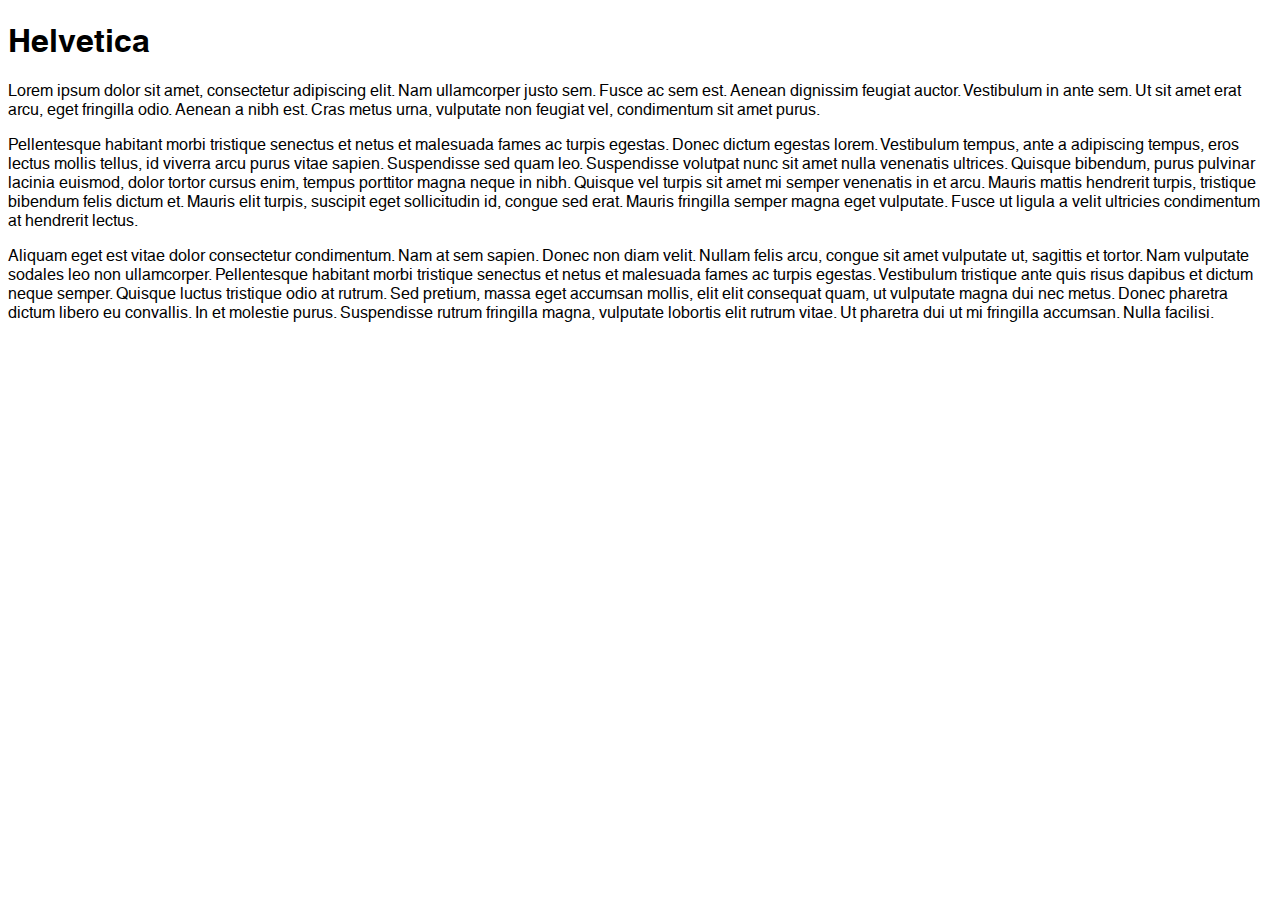
<file: site/3rdparty/font/Helvetica-preview.html>
<!DOCTYPE html>

<head>
  <title>test</title>
  <link rel="stylesheet" type="text/css" href="font.css">
  <style type="text/css">
    body{ font-family: 'Helvetica' }
  </style>
</head>

<body>
  <h1>Helvetica</h1>
  <p>
    Lorem ipsum dolor sit amet, consectetur adipiscing elit. Nam ullamcorper justo sem. Fusce ac sem est. Aenean dignissim feugiat auctor. Vestibulum in ante sem. Ut sit amet erat arcu, eget fringilla odio. Aenean a nibh est. Cras metus urna, vulputate non feugiat vel, condimentum sit amet purus.
  </p>

  <p>
    Pellentesque habitant morbi tristique senectus et netus et malesuada fames ac turpis egestas. Donec dictum egestas lorem. Vestibulum tempus, ante a adipiscing tempus, eros lectus mollis tellus, id viverra arcu purus vitae sapien. Suspendisse sed quam leo. Suspendisse volutpat nunc sit amet nulla venenatis ultrices. Quisque bibendum, purus pulvinar lacinia euismod, dolor tortor cursus enim, tempus porttitor magna neque in nibh. Quisque vel turpis sit amet mi semper venenatis in et arcu. Mauris mattis hendrerit turpis, tristique bibendum felis dictum et. Mauris elit turpis, suscipit eget sollicitudin id, congue sed erat. Mauris fringilla semper magna eget vulputate. Fusce ut ligula a velit ultricies condimentum at hendrerit lectus.
  </p>

  <p>
    Aliquam eget est vitae dolor consectetur condimentum. Nam at sem sapien. Donec non diam velit. Nullam felis arcu, congue sit amet vulputate ut, sagittis et tortor. Nam vulputate sodales leo non ullamcorper. Pellentesque habitant morbi tristique senectus et netus et malesuada fames ac turpis egestas. Vestibulum tristique ante quis risus dapibus et dictum neque semper. Quisque luctus tristique odio at rutrum. Sed pretium, massa eget accumsan mollis, elit elit consequat quam, ut vulputate magna dui nec metus. Donec pharetra dictum libero eu convallis. In et molestie purus. Suspendisse rutrum fringilla magna, vulputate lobortis elit rutrum vitae. Ut pharetra dui ut mi fringilla accumsan. Nulla facilisi.
  </p>

</body>
</html>
</file>
<file: site/3rdparty/font/font.css>
@font-face {
  font-family: 'Bebas Neue Bold';
  src: url('BebasNeue Bold.eot'); /* IE9 Compat Modes */
  src: url('BebasNeue Bold.eot?#iefix') format('embedded-opentype'), /* IE6-IE8 */
       url('BebasNeue Bold.woff') format('woff'), /* Modern Browsers */
       url('BebasNeue Bold.ttf')  format('truetype'), /* Safari, Android, iOS */
       url('BebasNeue Bold.svg#4ee7cf2c44cbe4dfc2ada91760f0e6e2') format('svg'); /* Legacy iOS */
       
  font-style:   normal;
  font-weight:  700;
}

@font-face {
  font-family: 'Bebas Neue Bold';
  src: url('BebasNeue Bold 2.eot'); /* IE9 Compat Modes */
  src: url('BebasNeue Bold 2.eot?#iefix') format('embedded-opentype'), /* IE6-IE8 */
       url('BebasNeue Bold 2.woff') format('woff'), /* Modern Browsers */
       url('BebasNeue Bold 2.ttf')  format('truetype'), /* Safari, Android, iOS */
       url('BebasNeue Bold 2.svg#4ee7cf2c44cbe4dfc2ada91760f0e6e2') format('svg'); /* Legacy iOS */
       
  font-style:   normal;
  font-weight:  700;
}

@font-face {
  font-family: 'Bebas Neue Bold';
  src: url('BebasNeue Bold.eot'); /* IE9 Compat Modes */
  src: url('BebasNeue Bold.eot?#iefix') format('embedded-opentype'), /* IE6-IE8 */
       url('BebasNeue Bold.woff') format('woff'), /* Modern Browsers */
       url('BebasNeue Bold.ttf')  format('truetype'), /* Safari, Android, iOS */
       url('BebasNeue Bold.svg#4ee7cf2c44cbe4dfc2ada91760f0e6e2') format('svg'); /* Legacy iOS */
       
  font-style:   normal;
  font-weight:  700;
}

@font-face {
  font-family: 'Bebas Neue Book';
  src: url('BebasNeue Book.eot'); /* IE9 Compat Modes */
  src: url('BebasNeue Book.eot?#iefix') format('embedded-opentype'), /* IE6-IE8 */
       url('BebasNeue Book.woff') format('woff'), /* Modern Browsers */
       url('BebasNeue Book.ttf')  format('truetype'), /* Safari, Android, iOS */
       url('BebasNeue Book.svg#58f27deb2399af8565c14afe8476e0de') format('svg'); /* Legacy iOS */
       
  font-style:   normal;
  font-weight:  400;
}

@font-face {
  font-family: 'Bebas Neue Book';
  src: url('BebasNeue Book 2.eot'); /* IE9 Compat Modes */
  src: url('BebasNeue Book 2.eot?#iefix') format('embedded-opentype'), /* IE6-IE8 */
       url('BebasNeue Book 2.woff') format('woff'), /* Modern Browsers */
       url('BebasNeue Book 2.ttf')  format('truetype'), /* Safari, Android, iOS */
       url('BebasNeue Book 2.svg#58f27deb2399af8565c14afe8476e0de') format('svg'); /* Legacy iOS */
       
  font-style:   normal;
  font-weight:  400;
}

@font-face {
  font-family: 'Bebas Neue Book';
  src: url('BebasNeue Book.eot'); /* IE9 Compat Modes */
  src: url('BebasNeue Book.eot?#iefix') format('embedded-opentype'), /* IE6-IE8 */
       url('BebasNeue Book.woff') format('woff'), /* Modern Browsers */
       url('BebasNeue Book.ttf')  format('truetype'), /* Safari, Android, iOS */
       url('BebasNeue Book.svg#58f27deb2399af8565c14afe8476e0de') format('svg'); /* Legacy iOS */
       
  font-style:   normal;
  font-weight:  400;
}

@font-face {
  font-family: 'Bebas Neue Light';
  src: url('BebasNeue Light.eot'); /* IE9 Compat Modes */
  src: url('BebasNeue Light.eot?#iefix') format('embedded-opentype'), /* IE6-IE8 */
       url('BebasNeue Light.woff') format('woff'), /* Modern Browsers */
       url('BebasNeue Light.ttf')  format('truetype'), /* Safari, Android, iOS */
       url('BebasNeue Light.svg#03d659cf832839da14ddaf6756d18c45') format('svg'); /* Legacy iOS */
       
  font-style:   normal;
  font-weight:  200;
}

@font-face {
  font-family: 'Bebas Neue Light';
  src: url('BebasNeue Light 2.eot'); /* IE9 Compat Modes */
  src: url('BebasNeue Light 2.eot?#iefix') format('embedded-opentype'), /* IE6-IE8 */
       url('BebasNeue Light 2.woff') format('woff'), /* Modern Browsers */
       url('BebasNeue Light 2.ttf')  format('truetype'), /* Safari, Android, iOS */
       url('BebasNeue Light 2.svg#03d659cf832839da14ddaf6756d18c45') format('svg'); /* Legacy iOS */
       
  font-style:   normal;
  font-weight:  200;
}

@font-face {
  font-family: 'Bebas Neue Light';
  src: url('BebasNeue Light.eot'); /* IE9 Compat Modes */
  src: url('BebasNeue Light.eot?#iefix') format('embedded-opentype'), /* IE6-IE8 */
       url('BebasNeue Light.woff') format('woff'), /* Modern Browsers */
       url('BebasNeue Light.ttf')  format('truetype'), /* Safari, Android, iOS */
       url('BebasNeue Light.svg#03d659cf832839da14ddaf6756d18c45') format('svg'); /* Legacy iOS */
       
  font-style:   normal;
  font-weight:  200;
}

@font-face {
  font-family: 'Bebas Neue Regular';
  src: url('BebasNeue Regular.eot'); /* IE9 Compat Modes */
  src: url('BebasNeue Regular.eot?#iefix') format('embedded-opentype'), /* IE6-IE8 */
       url('BebasNeue Regular.woff') format('woff'), /* Modern Browsers */
       url('BebasNeue Regular.ttf')  format('truetype'), /* Safari, Android, iOS */
       url('BebasNeue Regular.svg#3166c81ac2dcbbc5ab3c7185cfcd2ecc') format('svg'); /* Legacy iOS */
       
  font-style:   normal;
  font-weight:  400;
}

@font-face {
  font-family: 'Bebas Neue Regular';
  src: url('BebasNeue Regular 2.eot'); /* IE9 Compat Modes */
  src: url('BebasNeue Regular 2.eot?#iefix') format('embedded-opentype'), /* IE6-IE8 */
       url('BebasNeue Regular 2.woff') format('woff'), /* Modern Browsers */
       url('BebasNeue Regular 2.ttf')  format('truetype'), /* Safari, Android, iOS */
       url('BebasNeue Regular 2.svg#3166c81ac2dcbbc5ab3c7185cfcd2ecc') format('svg'); /* Legacy iOS */
       
  font-style:   normal;
  font-weight:  400;
}

@font-face {
  font-family: 'Bebas Neue Regular';
  src: url('BebasNeue Regular.eot'); /* IE9 Compat Modes */
  src: url('BebasNeue Regular.eot?#iefix') format('embedded-opentype'), /* IE6-IE8 */
       url('BebasNeue Regular.woff') format('woff'), /* Modern Browsers */
       url('BebasNeue Regular.ttf')  format('truetype'), /* Safari, Android, iOS */
       url('BebasNeue Regular.svg#3166c81ac2dcbbc5ab3c7185cfcd2ecc') format('svg'); /* Legacy iOS */
       
  font-style:   normal;
  font-weight:  400;
}

@font-face {
  font-family: 'Bebas Neue Thin';
  src: url('BebasNeue Thin.eot'); /* IE9 Compat Modes */
  src: url('BebasNeue Thin.eot?#iefix') format('embedded-opentype'), /* IE6-IE8 */
       url('BebasNeue Thin.woff') format('woff'), /* Modern Browsers */
       url('BebasNeue Thin.ttf')  format('truetype'), /* Safari, Android, iOS */
       url('BebasNeue Thin.svg#268ad9afa81838d88e118a781aa59bc3') format('svg'); /* Legacy iOS */
       
  font-style:   normal;
  font-weight:  200;
}

@font-face {
  font-family: 'Bebas Neue Thin';
  src: url('BebasNeue Thin 2.eot'); /* IE9 Compat Modes */
  src: url('BebasNeue Thin 2.eot?#iefix') format('embedded-opentype'), /* IE6-IE8 */
       url('BebasNeue Thin 2.woff') format('woff'), /* Modern Browsers */
       url('BebasNeue Thin 2.ttf')  format('truetype'), /* Safari, Android, iOS */
       url('BebasNeue Thin 2.svg#268ad9afa81838d88e118a781aa59bc3') format('svg'); /* Legacy iOS */
       
  font-style:   normal;
  font-weight:  200;
}

@font-face {
  font-family: 'Bebas Neue Thin';
  src: url('BebasNeue Thin.eot'); /* IE9 Compat Modes */
  src: url('BebasNeue Thin.eot?#iefix') format('embedded-opentype'), /* IE6-IE8 */
       url('BebasNeue Thin.woff') format('woff'), /* Modern Browsers */
       url('BebasNeue Thin.ttf')  format('truetype'), /* Safari, Android, iOS */
       url('BebasNeue Thin.svg#268ad9afa81838d88e118a781aa59bc3') format('svg'); /* Legacy iOS */
       
  font-style:   normal;
  font-weight:  200;
}

@font-face {
  font-family: 'Helvetica';
  src: url('Helvetica.eot'); /* IE9 Compat Modes */
  src: url('Helvetica.eot?#iefix') format('embedded-opentype'), /* IE6-IE8 */
       url('Helvetica.woff') format('woff'), /* Modern Browsers */
       url('Helvetica.ttf')  format('truetype'), /* Safari, Android, iOS */
       url('Helvetica.svg#9b846c60f2b2d24b350f55077e4dd894') format('svg'); /* Legacy iOS */
       
  font-style:   normal;
  font-weight:  400;
}

@font-face {
  font-family: 'Helvetica';
  src: url('Helvetica-Bold.eot'); /* IE9 Compat Modes */
  src: url('Helvetica-Bold.eot?#iefix') format('embedded-opentype'), /* IE6-IE8 */
       url('Helvetica-Bold.woff') format('woff'), /* Modern Browsers */
       url('Helvetica-Bold.ttf')  format('truetype'), /* Safari, Android, iOS */
       url('Helvetica-Bold.svg#610d85844426fe869d03291a77cd7d53') format('svg'); /* Legacy iOS */
       
  font-style:   normal;
  font-weight:  700;
}
</file>
<file: site/style.css>
/*-------------------------------------------------------------------------
 * Autor: German Mendoza
 * correo: german.mendoza.187@gmail.com
 * Fecha de publicación: 14/01/2015
 * Version: 1.0
 * Copyright: German Mendoza, en caso de distribución colocar mis referencias
 * Descripcion: Colores para la página
 *
 *   DEPENDENCIAS
 *  - bootstrap.css
 *  - colors.less
 *
 *-------------------------------------------------------------------------*/
/*-------------------------------------------------------------------------
 * Autor: German Mendoza
 * correo: german.mendoza.187@gmail.com
 * Fecha de publicación: 02/02/2016
 * Version: 1.0
 * Copyright: German Mendoza, en caso de distribución colocar mis referencias
 * Descripcion: Funciones de crossbrowser
 *
 *-------------------------------------------------------------------------*/
/*{
    font-family: 'Helvetica';
}*/
.no-padding {
  padding-left: 0px;
  padding-right: 0px;
}
.no-border {
  border-left: 0px !important;
  border-top: 0px !important;
  border-right: 0px !important;
  border-bottom: 0px !important;
}
.border-right {
  border-right: 1px solid;
  border-color: #484848;
}
.cpal-nav-bar {
  background: white;
}
.cpal-nav-bar .navbar-header .navbar-brand {
  padding: 0px;
}
.cpal-nav-bar .navbar-header .navbar-brand img {
  height: 100px;
}
.navbar-default .navbar-nav > li > a {
  color: #484848;
  background-color: transparent;
}
.navbar-default .navbar-nav > .open > a,
.navbar-default .navbar-nav > .open > a:hover,
.navbar-default .navbar-nav > .open > a:focus {
  color: #484848;
  background-color: transparent;
}
.navbar-default .navbar-nav > li > a:hover,
.navbar-default .navbar-nav > li > a:focus {
  color: #484848;
  background-color: transparent;
}
.cpal-navbar-global {
  margin-bottom: 0px;
  border-bottom: 0px;
  border: 0px solid;
  box-shadow: none !important;
  background: white;
}
.cpal-titles h1 {
  font-family: 'Bebas Neue Regular', sans-serif;
  text-align: center;
  font-size: 40px;
  padding-bottom: 0px;
  padding-top: 40px;
  margin-top: 0px;
  margin-bottom: 0px;
}
.cpal-images img {
  width: 100%;
}
.cpal-text p {
  font-family: 'Helvetica', sans-serif;
  font-size: 15px;
  color: #878787;
}
.cpal-text h2 {
  margin-top: 70px;
  margin-bottom: 40px;
  color: #2c903b;
  font-size: 20px;
  text-transform: uppercase;
}
.cpal-cnt-gray {
  padding-bottom: 30px;
  margin-top: 30px;
  margin-bottom: 30px;
  background-color: #f7f5f5;
}
.cpal-card-min-text p {
  font-size: 11px !important;
}
.cpal-card {
  background-color: white;
  margin-right: 35px;
  margin-bottom: 35px;
  height: 180px;
  -webkit-box-shadow: 2px 2px 10px #888888;
  -moz-box-shadow: 2px 2px 10px #888888;
  box-shadow: 2px 2px 10px #888888;
}
.cpal-card h3 {
  font-family: 'Poppins', sans-serif;
  color: #2c903b;
  font-size: 30px;
  margin-top: 60px;
}
.cpal-card p {
  padding-top: 20px;
  padding-bottom: 20px;
  font-family: 'Helvetica', sans-serif;
  font-size: 13px;
  color: #878787;
}
.cpal-navbar-right {
  margin-left: 0px;
  margin-right: 0px;
  padding-right: 0px;
}
.cpal-div-center {
  margin: auto;
  width: 80px;
  border: 2px solid;
  border-color: #e44a20;
  height: 1px;
  background-color: #e44a20;
  margin-bottom: 50px;
}
.container-logo {
  position: absolute;
  margin: auto;
  left: 0;
  right: 0;
}
.container-logo img {
  height: 100px;
}
.cpal-menu-bar li {
  padding: 5px 7px;
  border-bottom: 1px solid;
  border-color: #484848;
}
.cpal-menu-bar li a {
  font-family: 'Bebas Neue Regular', sans-serif;
  padding-left: 0px;
  padding-right: 0px;
  padding-bottom: 5px;
  background: transparent;
  font-size: 18px;
  font-weight: bold;
  color: #484848;
  letter-spacing: 1px;
}
.cpal-menu-bar li .dropdown-menu {
  border: 0px;
  padding-bottom: 0px;
  padding-top: 0px;
  margin-top: 2px;
  min-width: 148px;
}
.cpal-menu-bar li .dropdown-menu li {
  margin-top: 0px;
  margin-bottom: 0px;
  padding-top: 0px;
  padding-right: 0px;
  padding-left: 0px;
}
.cpal-menu-bar li .dropdown-menu li a {
  padding-top: 10px;
  text-align: center;
  max-width: 160px;
}
.cpal-menu-bar li .dropdown-menu li a:hover {
  background-color: transparent !important;
  background: transparent;
}
.cpal-menu-bar li:hover {
  border-bottom: 2px solid !important;
  border-color: #e44a20 !important;
}
.cpal-menu-bar .select {
  background-color: transparent;
  border-bottom: 2px solid;
  border-color: #e44a20;
}
.cpal-menu-bar .select :hover {
  border-color: white;
  color: #484848;
}
.cpal-menu-bar .logo {
  border-bottom: 0px solid !important;
}
.cpal-menu-bar .logo img {
  height: 100px;
}
.cpal-menu-bar .logo:hover {
  border-bottom: 0px solid !important;
}
.cpal-menu-bar li.open {
  background: transparent;
  background-color: transparent;
  border-bottom: 2px solid;
  border-color: #e44a20;
}
.cpal-menu-bar li.open a.dropdown-toggle {
  background: transparent;
  -webkit-box-shadow: none;
  -moz-box-shadow: none;
  box-shadow: none;
}
.cpal-menu-bar li.open a.dropdown-toggle:hover {
  text-decoration: none !important;
}
.cpal-tabs {
  margin-top: 50px;
  margin-bottom: 100px;
}
.cpal-tabs .nav-tabs {
  border-bottom: 0px solid;
}
.cpal-tabs .nav-tabs li {
  padding: 0;
}
.cpal-tabs .nav-tabs a {
  background-color: #eee;
  text-align: center;
  color: #484848;
  font-weight: bold;
  font-size: 12px;
}
.cpal-tabs .nav-tabs a:hover {
  background-color: #e44a20;
  color: white;
}
.cpal-tabs .nav-tabs li.active a {
  background-color: #e44a20;
  color: white;
}
.cpal-form {
  padding-top: 30px;
  padding-left: 18px;
  padding-right: 18px;
}
.cpal-form label {
  font-weight: normal;
}
.cpal-form .cpal-form-group {
  margin-top: 20px;
}
.cpal-form .cpal-submit {
  background-color: #e44a20;
  color: white;
  text-transform: uppercase;
}
.cpal-footer {
  margin-top: 50px;
  text-align: center;
  background-color: #3d3d3d;
}
.cpal-footer p {
  margin-top: 10px;
  color: white;
  font-size: 13px;
}
@media (max-width: 767px) {
  .container-logo img {
    height: 40px;
    margin-left: 10px;
    margin-top: 5px;
  }
  .cpal-navbar-right {
    padding-left: 0px;
  }
  .cpal-menu-bar {
    margin-left: 0px;
  }
  .cpal-menu-bar li {
    padding-left: 20px;
  }
  .cpal-menu-bar li .dropdown-menu li {
    width: 100%;
    list-style-type: none;
  }
  .cpal-menu-bar li .dropdown-menu li a:hover {
    list-style-type: none;
  }
  .cpal-menu-bar li.open {
    height: auto;
  }
  .cpal-menu-bar li.open a:focus {
    boder: 0px solid !important;
  }
  .cpal-menu-bar li.open ul {
    position: absolute !important;
    background: white !important;
  }
  .cpal-menu-bar li.open .dropdown-menu {
    width: 100%;
  }
  .cpal-images img {
    width: 100%;
  }
  .cpal-div-center {
    margin-bottom: 20px;
  }
  .cpal-text {
    margin-top: 20px;
  }
  .cpal-text h2 {
    margin-top: 30px;
    margin-bottom: 20px;
  }
  .cpal-cnt-gray {
    margin-top: 30px;
    margin-bottom: 0px;
  }
  .cpal-tabs {
    margin-bottom: 20px;
  }
  .cpal-card {
    height: auto;
    margin-left: 30px;
  }
  .cpal-card h3 {
    margin-top: 10px;
    text-align: center;
  }
  .cpal-card-min-text p {
    font-size: 13px !important;
  }
}
@media (max-width: 1200px) {
  .cpal-card {
    margin-right: 15px;
    margin-left: 18px;
  }
  .cpal-card p {
    font-size: 13px;
  }
}
@media (min-width: 992px) and (max-width: 1199px) {
  .cpal-card {
    margin-right: 15px;
    margin-left: 18px;
  }
  .cpal-card h3 {
    text-align: center;
  }
  .cpal-card p {
    font-size: 11px;
  }
  .cpal-tabs .nav-tabs a {
    font-size: 10px;
  }
}
</file>
